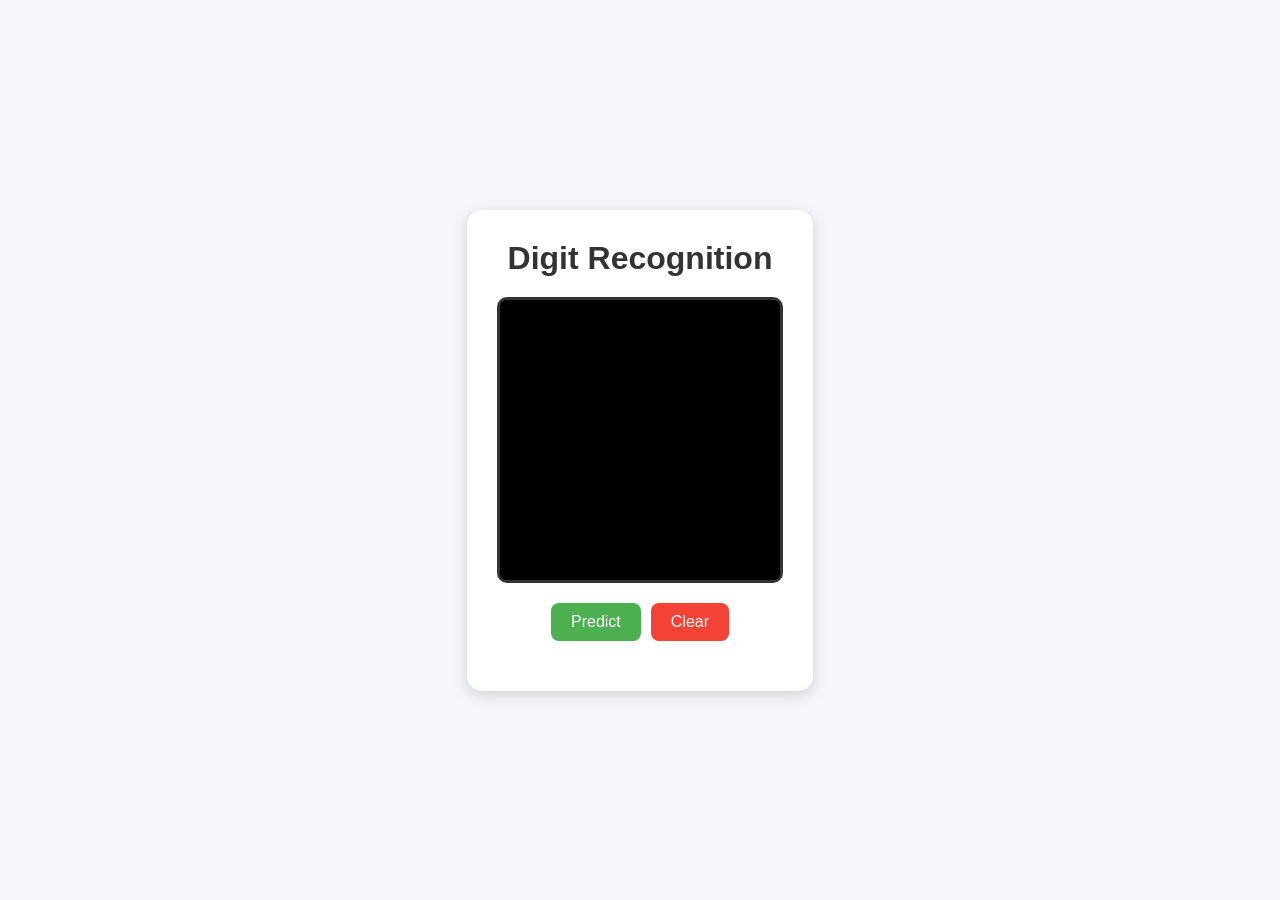
<file: digit_recognition/frontend/index.html>
<!DOCTYPE html>
<html>
<head>
    <title>Digit Recognition</title>
    <link rel="stylesheet" href="style.css">
</head>
<body>
    <div class="container">
        <h1>Digit Recognition</h1>

        <canvas id="canvas" width="280" height="280"></canvas>

        <div class="buttons">
            <button onclick="predictDigit()">Predict</button>
            <button onclick="clearCanvas()">Clear</button>
        </div>

        <h2 id="result"></h2>
    </div>

    <script src="script.js"></script>
</body>
</html>
</file>
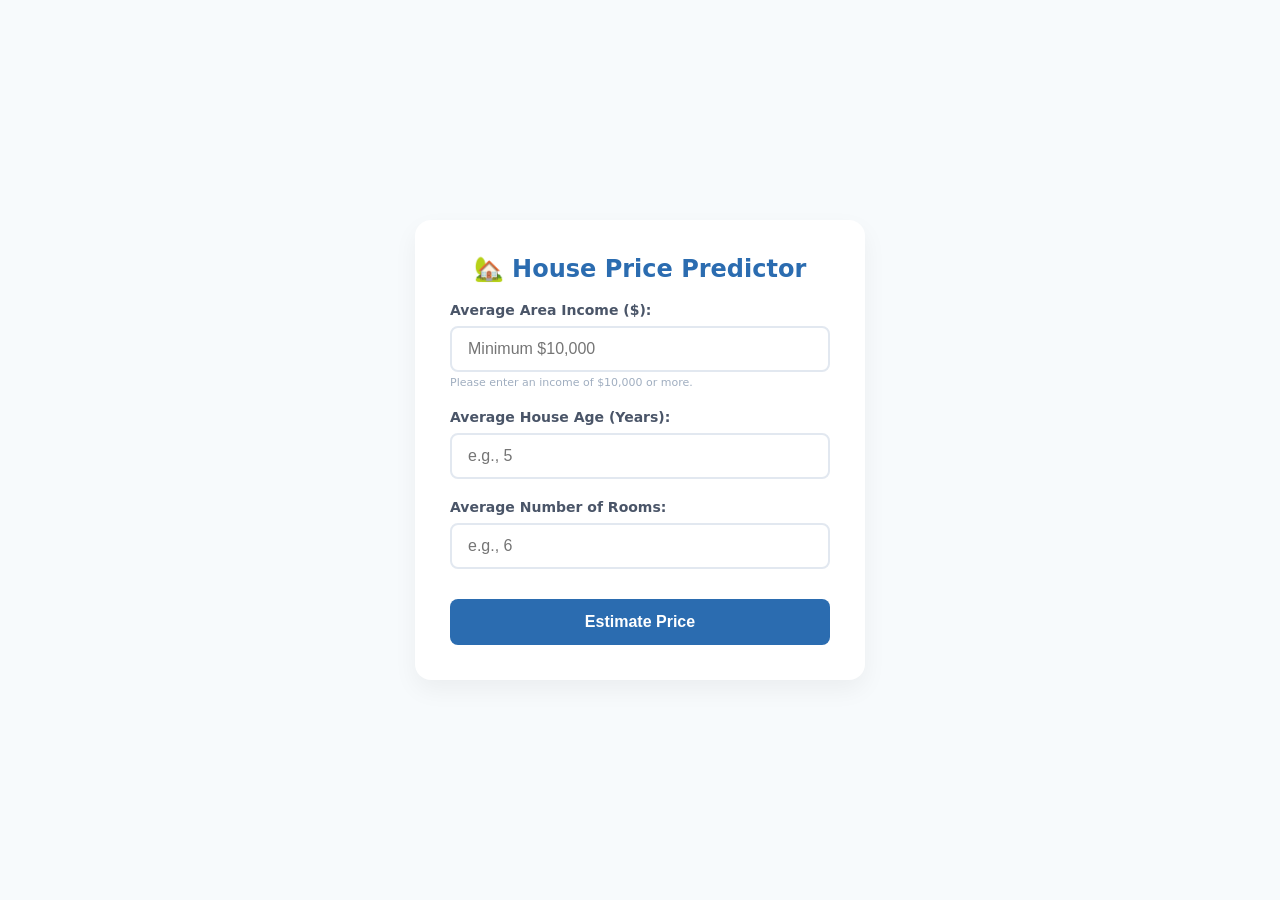
<file: house_price_predictor/frontend/index.html>
<!DOCTYPE html>
<html lang="en">
<head>
    <meta charset="UTF-8">
    <meta name="viewport" content="width=device-width, initial-scale=1.0">
    <title>House Price Predictor</title>
    <link rel="stylesheet" href="style.css">
</head>
<body>

<div class="container">
    <h2>🏡 House Price Predictor</h2>
    
    <div class="input-group">
        <label for="income">Average Area Income ($):</label>
        <input type="number" id="income" placeholder="Minimum $10,000" min="10000" required>
        <small class="hint">Please enter an income of $10,000 or more.</small>
    </div>

    <div class="input-group">
        <label for="house_age">Average House Age (Years):</label>
        <input type="number" id="house_age" placeholder="e.g., 5" step="0.1" min="0" required>
    </div>

    <div class="input-group">
        <label for="rooms">Average Number of Rooms:</label>
        <input type="number" id="rooms" placeholder="e.g., 6" min="1" required>
    </div>

    <button id="predictBtn">Estimate Price</button>

    <div id="result" class="result-box"></div>
</div>

<script src="script.js"></script>
</body>
</html>
</file>
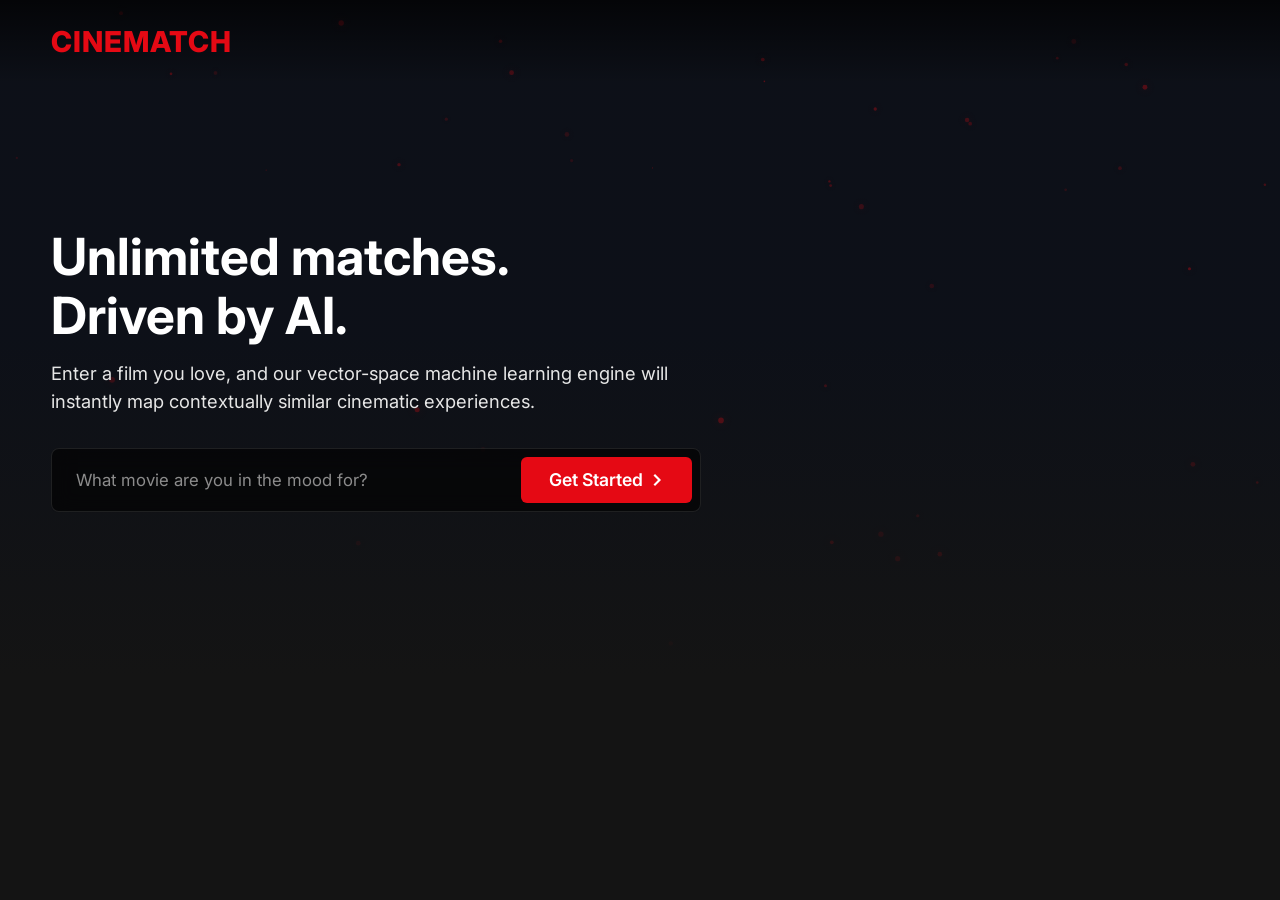
<file: movie-recommendation-system/frontend/index.html>
<!DOCTYPE html>
<html lang="en">
<head>
    <meta charset="UTF-8">
    <meta name="viewport" content="width=device-width, initial-scale=1.0">
    <title>CineMatch - AI Movie Recommendations</title>
    <link rel="stylesheet" href="style.css">
    <link rel="preconnect" href="https://fonts.googleapis.com">
    <link rel="preconnect" href="https://fonts.gstatic.com" crossorigin>
    <link href="https://fonts.googleapis.com/css2?family=Inter:wght@300;400;600;700&display=swap" rel="stylesheet">
</head>
<body>
    <nav class="navbar">
        <div class="nav-logo">CINEMATCH</div>
    </nav>

    <header class="hero-banner">
        <canvas id="particleCanvas"></canvas>
        <div class="hero-overlay"></div>
        
        <div class="hero-content">
            <h1>Unlimited matches.<br>Driven by AI.</h1>
            <p>Enter a film you love, and our vector-space machine learning engine will instantly map contextually similar cinematic experiences.</p>
            
            <div class="search-container">
                <input type="text" id="movieInput" placeholder="What movie are you in the mood for?" autocomplete="off">
                <button id="searchBtn">
                    <span>Get Started</span>
                    <svg class="chevron-icon" viewBox="0 0 24 24"><path d="M5 3l3.057-3 11.943 12-11.943 12-3.057-3 9-9z"/></svg>
                </button>
            </div>
        </div>
    </header>

    <main class="main-content">
        <div id="loading" class="hidden">
            <div class="netflix-spinner"></div>
            <p>Parsing plot metadata vectors...</p>
        </div>

        <div id="error" class="hidden"></div>

        <section id="resultsSection" class="hidden">
            <h2 class="section-title">Because you searched that title</h2>
            <div id="cardsGrid" class="cards-grid"></div>
        </section>
    </main>

    <script src="script.js"></script>
</body>
</html>
</file>
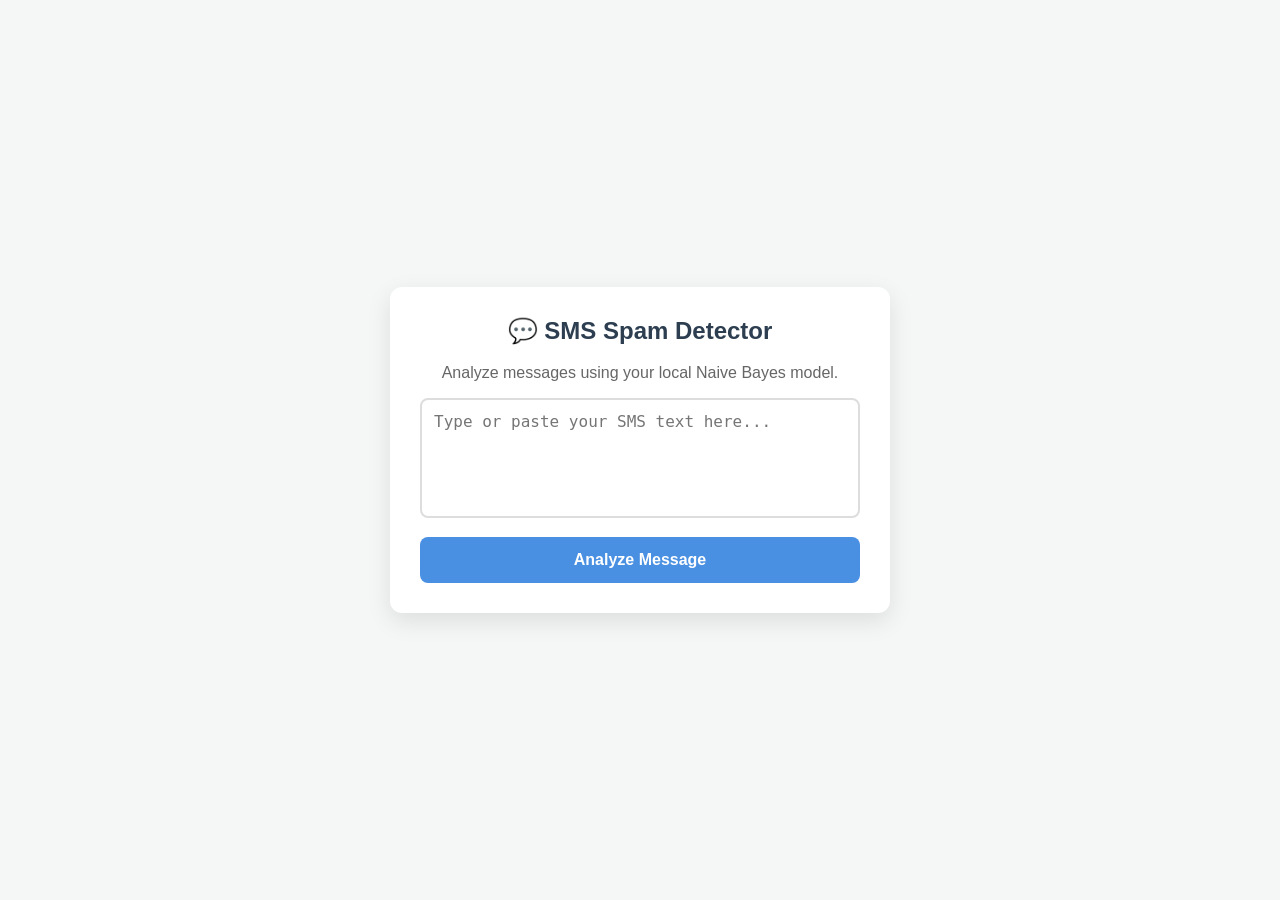
<file: sms-spam-detector/frontend/index.html>
<!DOCTYPE html>
<html lang="en">
<head>
    <meta charset="UTF-8">
    <meta name="viewport" content="width=device-width, initial-scale=1.0">
    <title>SMS Spam Detector</title>
    <link rel="stylesheet" href="style.css">
</head>
<body>

<div class="container">
    <h2>💬 SMS Spam Detector</h2>
    <p class="subtitle">Analyze messages using your local Naive Bayes model.</p>
    
    <textarea id="messageInput" placeholder="Type or paste your SMS text here..."></textarea>
    <button id="checkBtn">Analyze Message</button>

    <div id="result" class="result-box"></div>
</div>

<script src="script.js"></script>
</body>
</html>
</file>
<file: digit_recognition/frontend/style.css>
body {
    margin: 0;
    min-height: 100vh;
    display: flex;
    justify-content: center;
    align-items: center;
    background: #f4f6f9;
    font-family: Arial, sans-serif;
}

.container {
    display: flex;
    flex-direction: column; /* Stack items vertically */
    align-items: center;    /* Center horizontally */
    gap: 20px;
    padding: 30px;
    background: white;
    border-radius: 15px;
    box-shadow: 0 4px 15px rgba(0,0,0,0.15);
}

h1 {
    margin: 0;
    color: #333;
}

canvas {
    border: 3px solid #333;
    border-radius: 10px;
    background: black;
}

.buttons {
    display: flex;
    gap: 10px;
}

button {
    padding: 10px 20px;
    border: none;
    border-radius: 8px;
    cursor: pointer;
    color: white;
    font-size: 16px;
}

button:first-child {
    background: #4CAF50;
}

button:last-child {
    background: #f44336;
}

#result {
    margin: 0;
    color: #2196F3;
}
</file>
<file: house_price_predictor/frontend/style.css>
:root {
    --bg-color: #f7fafc;
    --card-bg: #ffffff;
    --primary: #2b6cb0;
    --accent: #319795;
    --text-color: #2d3748;
    --border-color: #e2e8f0;
}

body {
    font-family: 'Segoe UI', system-ui, -apple-system, sans-serif;
    background-color: var(--bg-color);
    color: var(--text-color);
    display: flex;
    justify-content: center;
    align-items: center;
    height: 100vh;
    margin: 0;
}

.container {
    background: var(--card-bg);
    padding: 35px;
    border-radius: 16px;
    box-shadow: 0 10px 25px rgba(0, 0, 0, 0.05);
    width: 100%;
    max-width: 450px;
    box-sizing: border-box;
}

h2 {
    margin-top: 0;
    text-align: center;
    color: var(--primary);
    font-weight: 700;
}

.subtitle {
    text-align: center;
    color: #4a5568;
    font-size: 14px;
    margin-bottom: 25px;
    line-height: 1.4;
}

.input-group {
    margin-bottom: 20px;
    display: flex;
    flex-direction: column;
}

label {
    font-size: 14px;
    font-weight: 600;
    margin-bottom: 8px;
    color: #4a5568;
}

input {
    padding: 12px 16px;
    border: 2px solid var(--border-color);
    border-radius: 8px;
    font-size: 16px;
    background-color: #fff;
    transition: all 0.2s ease-in-out;
}

input:focus {
    border-color: var(--primary);
    outline: none;
    box-shadow: 0 0 0 3px rgba(66, 153, 225, 0.15);
}

button {
    width: 100%;
    background-color: var(--primary);
    color: white;
    border: none;
    padding: 14px;
    font-size: 16px;
    font-weight: bold;
    border-radius: 8px;
    cursor: pointer;
    margin-top: 10px;
    transition: background-color 0.2s;
}

button:hover {
    background-color: #1a365d;
}

.result-box {
    margin-top: 25px;
    padding: 18px;
    border-radius: 8px;
    text-align: center;
    font-weight: bold;
    font-size: 18px;
    display: none; /* Hidden on load */
    animation: fadeIn 0.3s ease-in-out;
}

@keyframes fadeIn {
    from { opacity: 0; transform: translateY(5px); }
    to { opacity: 1; transform: translateY(0); }
}
.hint {
    color: #a0aec0;
    font-size: 11px;
    margin-top: 4px;
}
</file>
<file: movie-recommendation-system/frontend/style.css>
:root {
    --netflix-black: #141414;
    --netflix-red: #E50914;
    --text-white: #FFFFFF;
    --text-gray: #AAAAAA;
    --card-bg: #181818;
    --transition-smooth: cubic-bezier(0.25, 1, 0.5, 1);
}

* {
    box-sizing: border-box;
    margin: 0;
    padding: 0;
    font-family: 'Inter', sans-serif;
}

body {
    background-color: var(--netflix-black);
    color: var(--text-white);
    min-height: 100vh;
    overflow-x: hidden;
}

/* Premium Header Navigation Bar */
.navbar {
    position: absolute;
    top: 0;
    left: 0;
    width: 100%;
    padding: 1.5rem 4%;
    z-index: 10;
    background: linear-gradient(to bottom, rgba(0,0,0,0.7) 0%, rgba(0,0,0,0) 100%);
}

.nav-logo {
    color: var(--netflix-red);
    font-size: 1.8rem;
    font-weight: 800;
    letter-spacing: 1px;
}

/* Immersive Hero Banner Section */
.hero-banner {
    position: relative;
    height: 75vh;
    display: flex;
    align-items: center;
    padding: 0 4%;
    background-image: url('https://assets.nflxext.com/ffe/siteui/vlv3/ab180a27-b661-44d7-a6d9-940cb32f2f4a/7fb2ed1d-4441-433c-883c-74294c740bac/IN-en-20231009-popsignuptwoweeks-perspective_alpha_website_large.jpg');
    background-size: cover;
    background-position: center;
}

.hero-overlay {
    position: absolute;
    top: 0;
    left: 0;
    width: 100%;
    height: 100%;
    background: radial-gradient(circle at center, rgba(0,0,0,0.4) 0%, rgba(0,0,0,0.8) 100%),
                linear-gradient(to bottom, rgba(20,20,20,0) 60%, var(--netflix-black) 100%);
    z-index: 1;
}

.hero-content {
    position: relative;
    z-index: 2;
    max-width: 650px;
    margin-top: 4rem;
}

.hero-content h1 {
    font-size: 3.2rem;
    font-weight: 700;
    line-height: 1.15;
    margin-bottom: 1rem;
}

.hero-content p {
    font-size: 1.15rem;
    color: #E6E6E6;
    line-height: 1.5;
    margin-bottom: 2rem;
}

/* Modern Inline Glass Search Layout */
.search-container {
    display: flex;
    gap: 0.5rem;
    background: rgba(0, 0, 0, 0.6);
    padding: 0.5rem;
    border-radius: 8px;
    backdrop-filter: blur(10px);
    border: 1px solid rgba(255, 255, 255, 0.1);
}

#movieInput {
    flex: 1;
    background: transparent;
    border: none;
    padding: 0.8rem 1rem;
    color: var(--text-white);
    font-size: 1.05rem;
    outline: none;
}

#movieInput::placeholder {
    color: #8c8c8c;
}

#searchBtn {
    background-color: var(--netflix-red);
    color: var(--text-white);
    border: none;
    padding: 0.8rem 1.8rem;
    font-size: 1.1rem;
    font-weight: 600;
    border-radius: 6px;
    cursor: pointer;
    display: flex;
    align-items: center;
    gap: 0.5rem;
    transition: background-color 0.2s;
}

#searchBtn:hover {
    background-color: #c40812;
}

.chevron-icon {
    width: 12px;
    height: 12px;
    fill: white;
}

/* Main Display Rows */
.main-content {
    padding: 2rem 4%;
    position: relative;
    z-index: 3;
}

.section-title {
    font-size: 1.5rem;
    font-weight: 600;
    margin-bottom: 1.2rem;
    letter-spacing: 0.5px;
}

/* Netflix Hover-Zoom Movie Rows */
.cards-grid {
    display: grid;
    grid-template-columns: repeat(5, 1fr);
    gap: 0.6rem;
}

@media (max-width: 900px) { .cards-grid { grid-template-columns: repeat(3, 1fr); } }
@media (max-width: 600px) { .cards-grid { grid-template-columns: repeat(2, 1fr); } }

.card {
    background-color: var(--card-bg);
    border-radius: 4px;
    overflow: hidden;
    cursor: pointer;
    position: relative;
    transition: transform 0.4s var(--transition-smooth), box-shadow 0.4s var(--transition-smooth);
    z-index: 1;
}

/* The Classic Netflix Row Card Hover Effect */
.card:hover {
    transform: scale(1.15);
    box-shadow: 0 10px 25px rgba(0,0,0,0.6);
    z-index: 5;
}

.poster-container {
    position: relative;
    width: 100%;
    aspect-ratio: 2 / 3;
}

.movie-poster {
    width: 100%;
    height: 100%;
    object-fit: cover;
}

.rating-badge {
    position: absolute;
    bottom: 8px;
    left: 8px;
    background-color: rgba(20, 20, 20, 0.85);
    color: #E50914;
    padding: 0.2rem 0.5rem;
    border-radius: 3px;
    font-size: 0.75rem;
    font-weight: 700;
}

.card-content {
    padding: 0.8rem;
    background-color: var(--card-bg);
}

.card-content h3 {
    font-size: 0.95rem;
    font-weight: 600;
    white-space: nowrap;
    overflow: hidden;
    text-overflow: ellipsis; /* Gracefully slices long titles with ellipses */
    margin-bottom: 0.2rem;
}

.card-content .meta {
    font-size: 0.8rem;
    color: var(--text-gray);
}

/* Netflix Style Infinite Spinner Loop */
#loading {
    text-align: center;
    padding: 3rem 0;
}

.netflix-spinner {
    width: 50px;
    height: 50px;
    border: 4px solid rgba(255, 255, 255, 0.1);
    border-top: 4px solid var(--netflix-red);
    border-radius: 50%;
    margin: 0 auto 1rem auto;
    animation: spin 0.8s linear infinite;
}

@keyframes spin {
    0% { transform: rotate(0deg); }
    100% { transform: rotate(360deg); }
}

#error {
    background-color: rgba(229, 9, 20, 0.15);
    border-left: 4px solid var(--netflix-red);
    color: #ff9999;
    padding: 1rem;
    border-radius: 4px;
    margin: 2rem 0;
}

.hidden {
    display: none !important;
}

/* Ensure the hero banner manages absolute stacking contexts properly */
.hero-banner {
    position: relative;
    height: 75vh;
    display: flex;
    align-items: center;
    padding: 0 4%;
    background-color: #0b0f19; /* Sleek deep midnight space fallback color */
    overflow: hidden;
}

/* ⚡ NEW: Canvas sizing to fill the entire header scope background */
#particleCanvas {
    position: absolute;
    top: 0;
    left: 0;
    width: 100%;
    height: 100%;
    z-index: 1; /* Sits perfectly behind your content layer */
    pointer-events: none; /* Allows clicks to pass through straight to search controls */
}

.hero-overlay {
    position: absolute;
    top: 0;
    left: 0;
    width: 100%;
    height: 100%;
    background: linear-gradient(to bottom, rgba(20,20,20,0.2) 50%, var(--netflix-black) 100%);
    z-index: 2;
}

.hero-content {
    position: relative;
    z-index: 3; /* Elevated above canvas and overlays */
    max-width: 650px;
    margin-top: 4rem;
}
</file>
<file: sms-spam-detector/frontend/style.css>
:root {
    --bg-color: #f4f7f6;
    --card-bg: #ffffff;
    --primary: #4a90e2;
    --spam-color: #e74c3c;
    --ham-color: #2ecc71;
    --text-color: #333;
}

body {
    font-family: 'Segoe UI', Tahoma, Geneva, Verdana, sans-serif;
    background-color: var(--bg-color);
    color: var(--text-color);
    display: flex;
    justify-content: center;
    align-items: center;
    height: 100vh;
    margin: 0;
}

.container {
    background: var(--card-bg);
    padding: 30px;
    border-radius: 12px;
    box-shadow: 0 8px 24px rgba(0,0,0,0.1);
    width: 100%;
    max-width: 500px;
    box-sizing: border-box;
}

h2 {
    margin-top: 0;
    color: #2c3e50;
    text-align: center;
}

.subtitle {
    text-align: center; 
    color: #666;
}

textarea {
    width: 100%;
    height: 120px;
    padding: 12px;
    border: 2px solid #ddd;
    border-radius: 8px;
    resize: none;
    font-size: 16px;
    box-sizing: border-box;
    transition: border-color 0.3s;
}

textarea:focus {
    border-color: var(--primary);
    outline: none;
}

button {
    width: 100%;
    background-color: var(--primary);
    color: white;
    border: none;
    padding: 14px;
    font-size: 16px;
    font-weight: bold;
    border-radius: 8px;
    cursor: pointer;
    margin-top: 15px;
    transition: background 0.2s;
}

button:hover {
    background-color: #357abd;
}

.result-box {
    margin-top: 20px;
    padding: 15px;
    border-radius: 8px;
    text-align: center;
    font-weight: bold;
    display: none; /* Hidden by default */
}

.spam {
    background-color: #fde8e7;
    color: var(--spam-color);
    border: 1px solid var(--spam-color);
}

.ham {
    background-color: #e8f8f0;
    color: var(--ham-color);
    border: 1px solid var(--ham-color);
}
</file>
